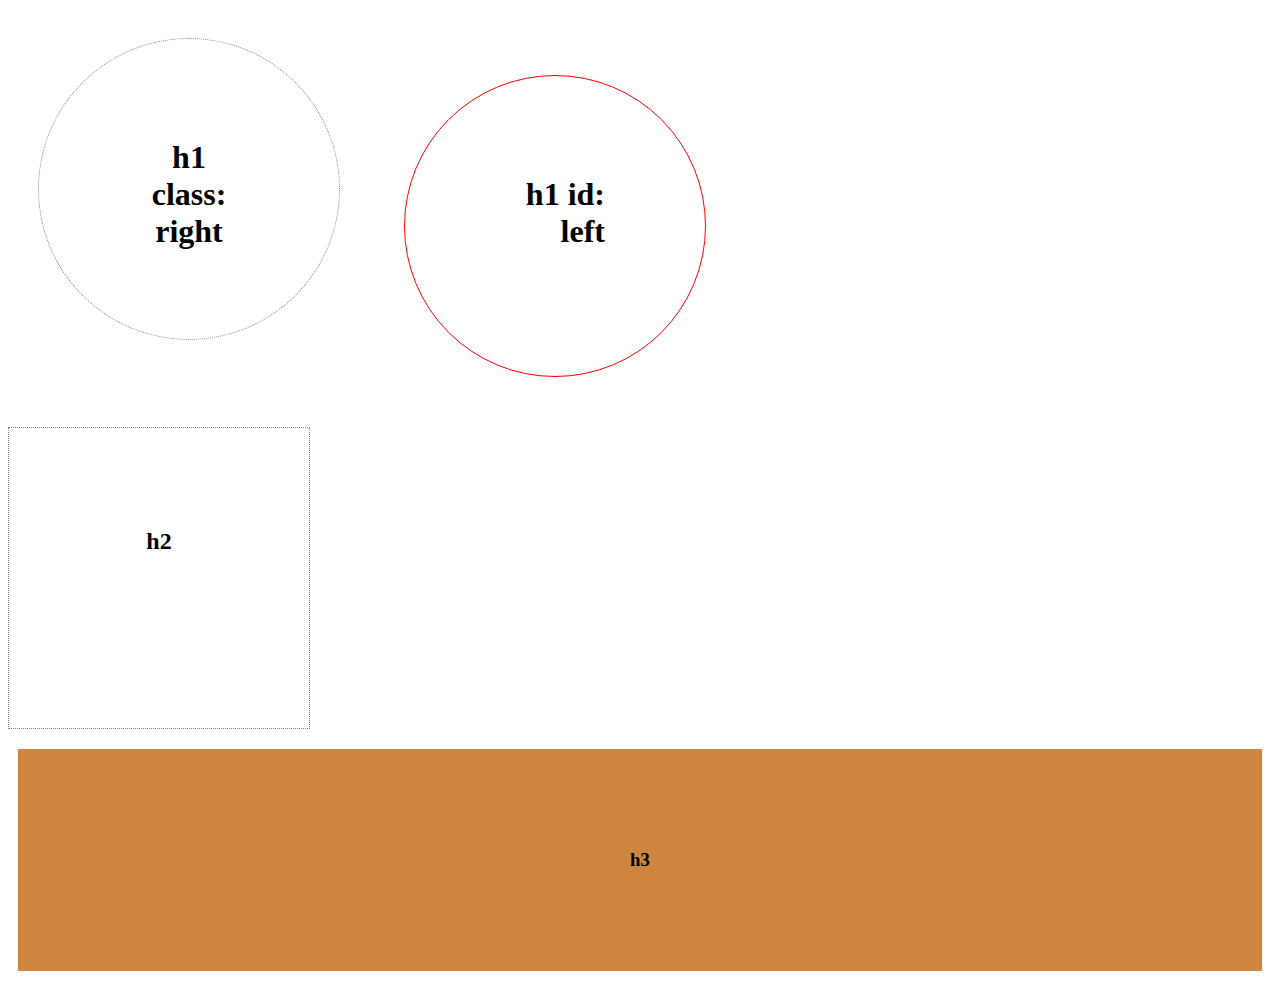
<file: Buoi 1 + 2/index.html>
<!-- <!DOCTYPE html>
<html lang="en">
<head>
    <meta charset="UTF-8">
    <meta http-equiv="X-UA-Compatible" content="IE=edge">
    <meta name="viewport" content="width=device-width, initial-scale=1.0">
    <title>Document</title>
    <link rel="stylesheet" href="./style.css">
    
</head>
<body>
    <a href="https://www.w3schools.com/tags/default.asp"target="_blank">
        <img src="[data-uri]" alt="HTML CSS">
    </a>
    <div>
        <h1 class="name">
            <img src="https://encrypted-tbn0.gstatic.com/images?q=tbn:ANd9GcQE_jYmZqXbxrMGbvqLbw1KnoK8KTaacZWGVw&usqp=CAU" alt="Error">
            </h1>
        <p>
            <a href="https://www.w3schools.com/css/css_background.asp">w3sschool</a>
        </p>
    </div>
</body>
</html> -->

<!-- Buoi 2 -->

<!DOCTYPE html>
<html lang="en">
<head>
    <meta charset="UTF-8">
    <meta http-equiv="X-UA-Compatible" content="IE=edge">
    <meta name="viewport" content="width=device-width, initial-scale=1.0">
    <title>Document</title>
    <link rel="stylesheet" href="style.css">
</head>
<body>
    <h1 class="right">
        h1 class: right
    </h1>
    <h1 id="left">
        h1 id: left
    </h1>
    <h2 class="right">
        h2
    </h2>
    <h3>
        h3
    </h3>
</body>
</html>
</file>
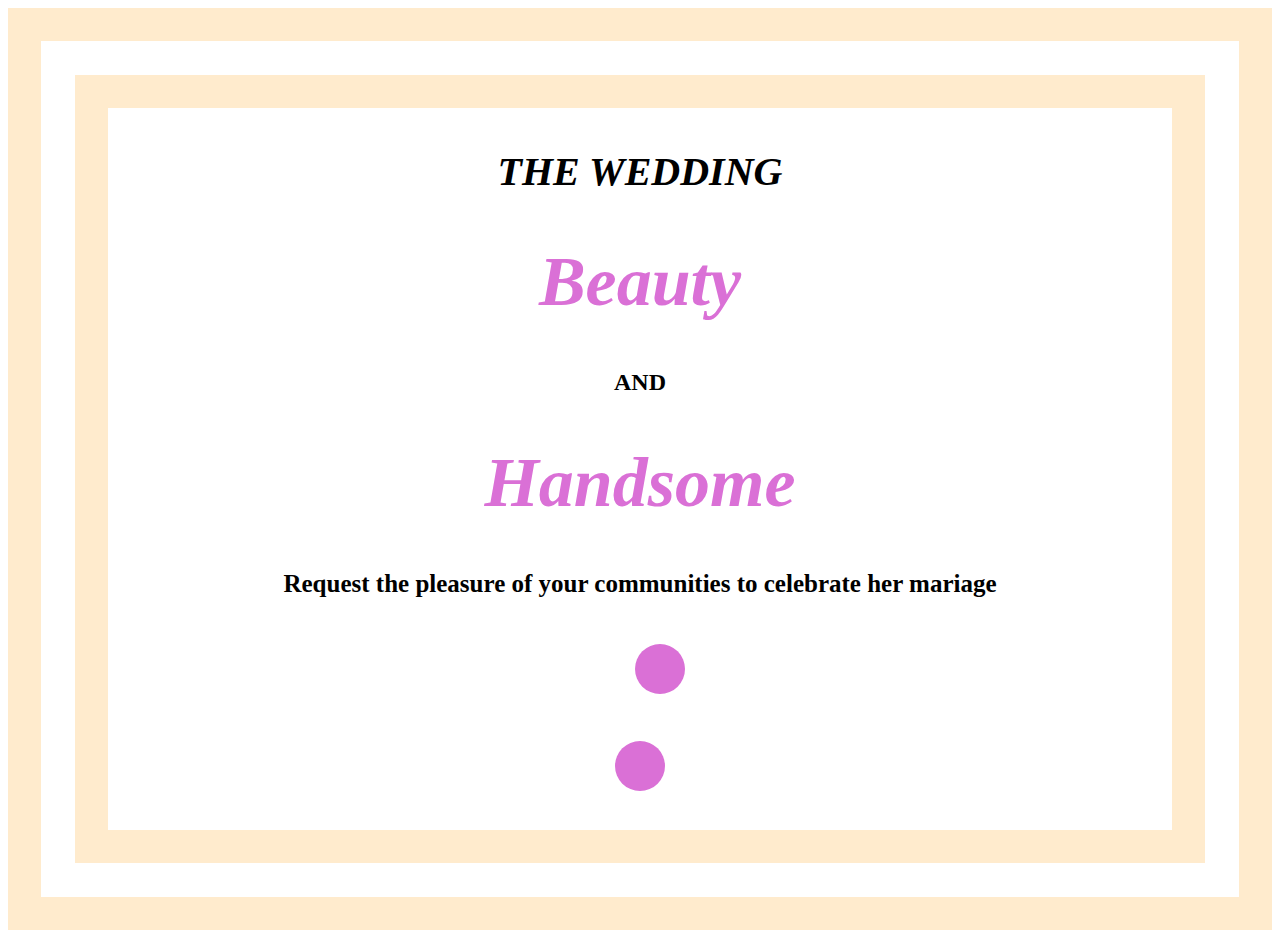
<file: Buoi 1 + 2/btvn_buoi_1.html>
<!DOCTYPE html>
<html lang="en">
<head>
    <meta charset="UTF-8">
    <meta http-equiv="X-UA-Compatible" content="IE=edge">
    <meta name="viewport" content="width=device-width, initial-scale=1.0">
    <title>Document</title>
    <link rel="stylesheet" href="style_btvn_buoi_1.css">
</head>
<body>
<div class="container">
    <h3>
        THE WEDDING
    </h3>
    <h1>
        Beauty
    </h1>
    <h2>
        AND
    </h2>
    <h1>
        Handsome
    </h1>
    <h4>
        Request the pleasure of your communities to celebrate her mariage
    </h4>
    <h5>
        AUGS
        <p>
            <div class="text">30</div>  
        </p>
    </h5>
</div>
</body>
</html>
</file>
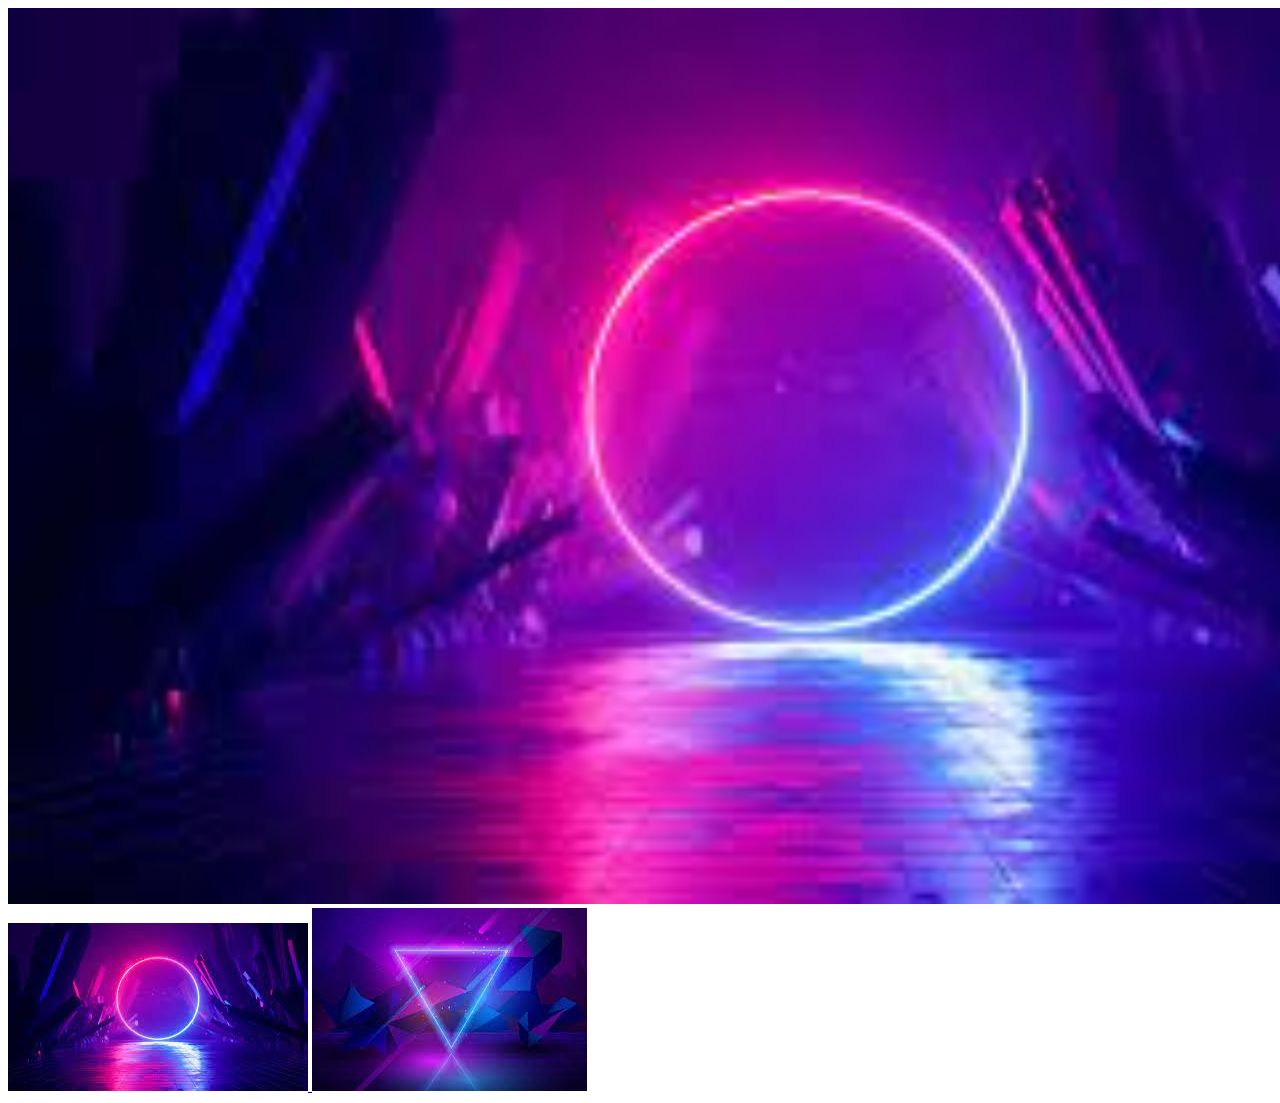
<file: Buoi 3/buoi3.html>
<!DOCTYPE html>
<html lang="en">
<head>
    <meta charset="UTF-8">
    <meta http-equiv="X-UA-Compatible" content="IE=edge">
    <meta name="viewport" content="width=device-width, initial-scale=1.0">
    <title>Document</title>
    
</head>
<body>
    <a href="https://www.youtube.com/watch?v=7YNpr9wsGt0" target="_blank">
        <img src="./download.jpg" alt="Error" width="1600px" lenght="900px">
        <img src="../Buoi 3/download.jpg" alt="Error">
        <img src="[data-uri]">
    </a>
</body>
</html>

<!-- chấm(.) là vị trí hiện tại chúng ta đang ở -->
<!-- 2 dấu chấm (..) là để đi ra thư mục bên ngoài -->
<!-- để mở được link ảnh phải cho vào thẻ a -->
</file>
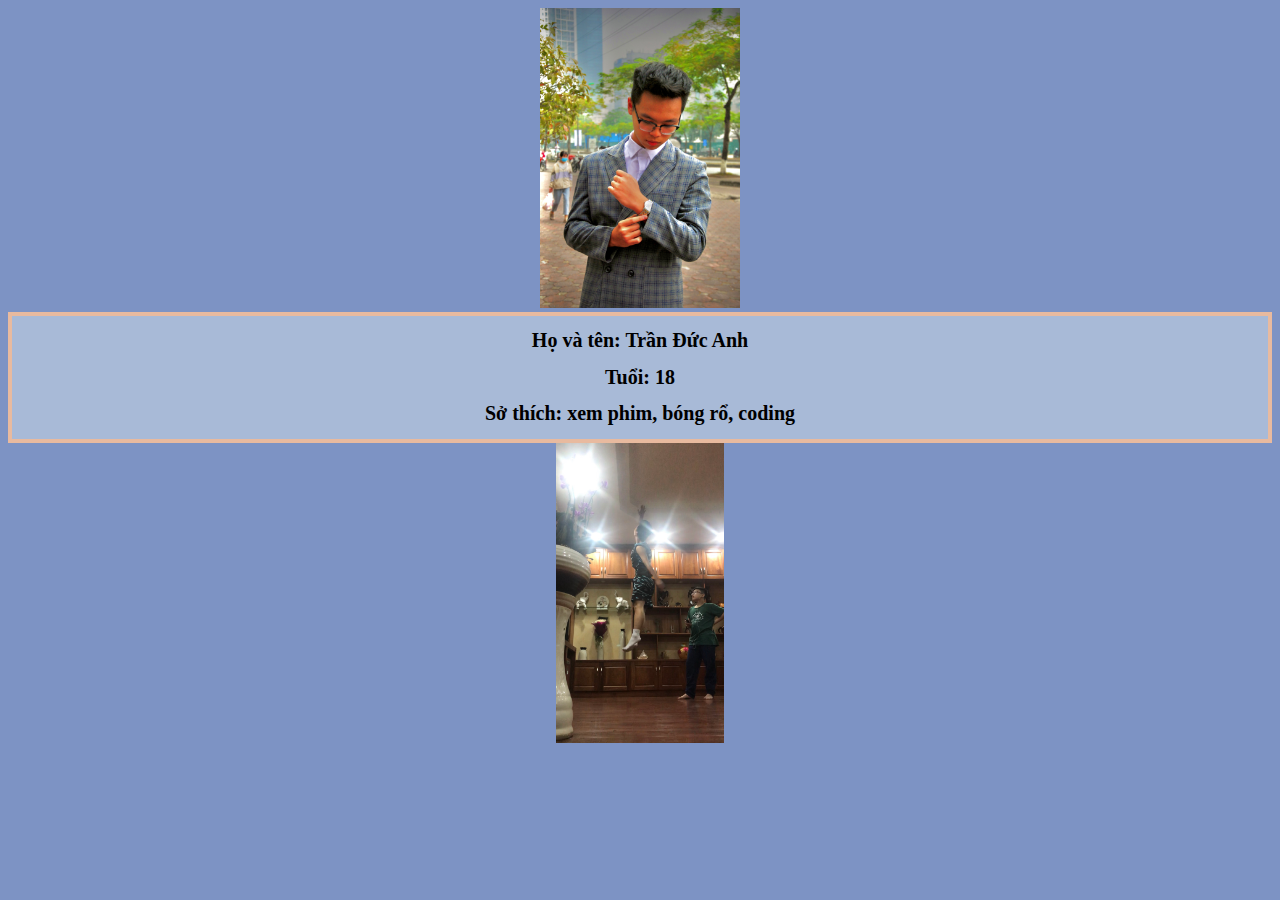
<file: Buoi 3/homework.html>
<!DOCTYPE html>
<html lang="en">

<head>
    <meta charset="UTF-8">
    <meta http-equiv="X-UA-Compatible" content="IE=edge">
    <meta name="viewport" content="width=device-width, initial-scale=1.0">
    <title>Document</title>
    <link rel="stylesheet" href="./homework.css">
</head>

<body>
    <div class="intro">
        <a>
            <img src="./DSC_8074.jpeg" alt="Error">
        </a>
    </div>
        <div class="info">
            <h1 class="name">Họ và tên: Trần Đức Anh</h1>
            <h1 class="age">Tuổi: 18</h1>
            <h1 class="hobby">Sở thích: xem phim, bóng rổ, coding</h1>
        </div>
    <div class="social_network">
        <a id="link" href="https://www.facebook.com/batran69kuteo/" target="_blank">
            <img src="./F6B545CB-99E9-4A86-BFE1-1B6EB0788502.jpeg" alt="Error">
        </a>
    </div>
</body>
</html>
</file>
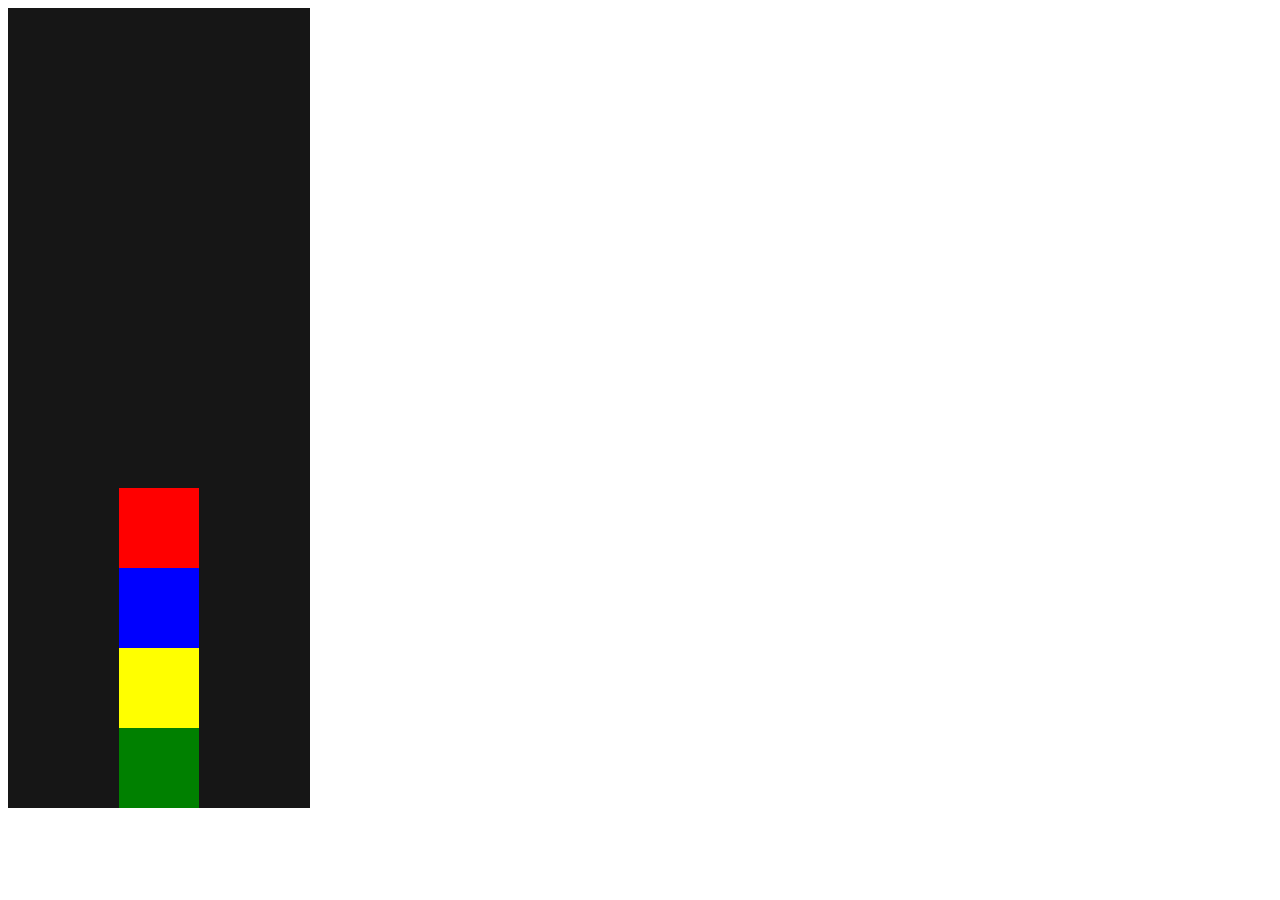
<file: Buoi 4/buoi4.html>
<!DOCTYPE html>
<html lang="en">

<head>
    <meta charset="UTF-8">
    <meta http-equiv="X-UA-Compatible" content="IE=edge">
    <meta name="viewport" content="width=device-width, initial-scale=1.0">
    <link rel="stylesheet" href="./buoi4.css">
    <title>Document</title>
</head>

<body>
    <div id="cha">
        <div class="con red"></div>
        <div class="con blue"></div>
        <div class="con yellow"></div>
        <div class="con green"></div>
    </div>
</body>

</html>
</file>
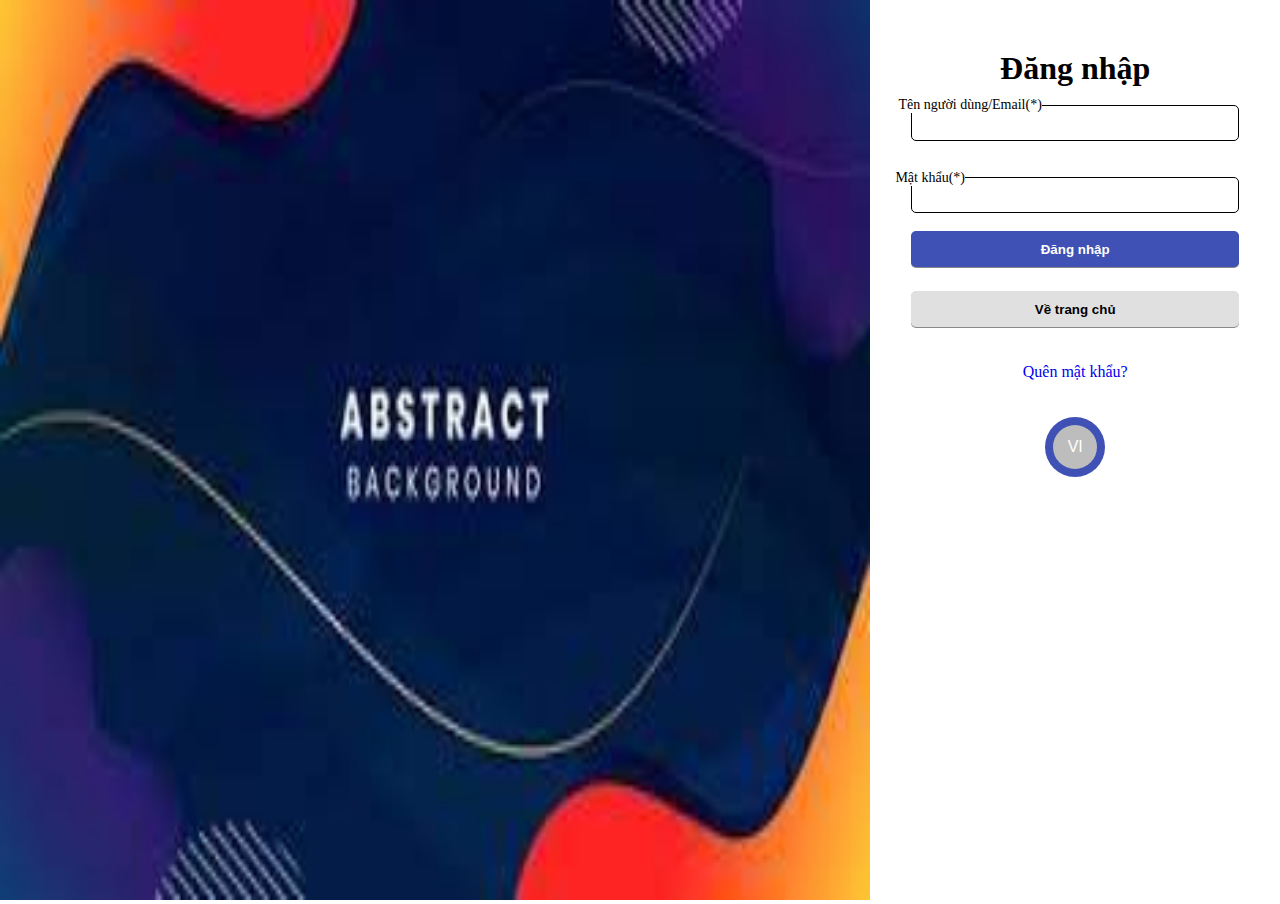
<file: Buoi5/buoi5.html>
<!-- ex1: -->
<!-- <!DOCTYPE html>
<html lang="en">
<head>
    <meta charset="UTF-8">
    <meta http-equiv="X-UA-Compatible" content="IE=edge">
    <meta name="viewport" content="width=device-width, initial-scale=1.0">
    <title>Document</title>
    <link rel="stylesheet" href="buoi5.css">
</head>
<body>
    <div class="container">
        <div class="block-1">
            <div class="child-1">Hello</div>
        </div>
        <div class="block-2"></div>
    </div>
</body>
</html> -->

<!-- ex2: -->
<!DOCTYPE html>
<html lang="en">
<head>
    <meta charset="UTF-8">
    <meta http-equiv="X-UA-Compatible" content="IE=edge">
    <meta name="viewport" content="width=device-width, initial-scale=1.0">

    <link rel="stylesheet" href="buoi5.css">
    <title>Document</title>
</head>
<body>
    <!-- Phân biệt margin và padding -->
    <div class="container">
        <div class="left">
            <img src="[data-uri]" alt="">
        </div>
        <div class="right">
            <div class="right-container">
                <h1>Đăng nhập</h1>
                <form action="">
                    <label class="email-label">Tên người dùng/Email(*)</label><br>
                    <input type="text"><br>
                    <label class="password-label">Mật khẩu(*)</label><br>
                    <input type="password"><br>
                    <button style="margin-bottom: 24px;background-color: #3f51b5;color: white;" class="signin">Đăng nhập</button>
                    <button style="background-color: #e0e0e0;" class="return">Về trang chủ</button>
                    <a href="#" style="margin-top: 36px;">Quên mật khẩu?</a>
                    <div class="circle-contain">
                        <div class="circle-small">
                            VI
                        </div>
                    </div>
                </form>
            </div>
        </div>
    </div>

</body>
</html>
</file>
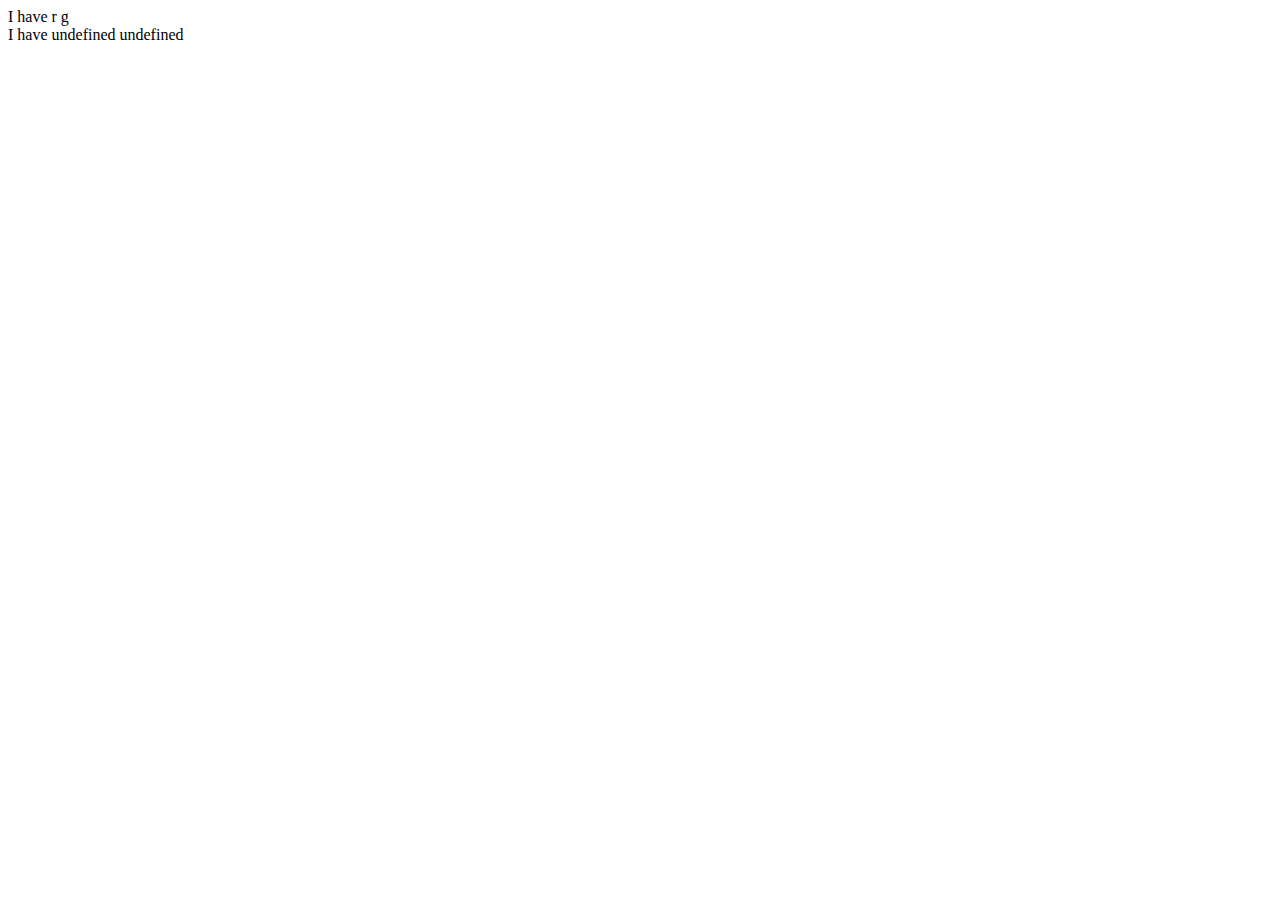
<file: Buoi5/homework.html>
<!DOCTYPE html>
<html lang="en">
<head>
    <meta charset="UTF-8">
    <meta http-equiv="X-UA-Compatible" content="IE=edge">
    <meta name="viewport" content="width=device-width, initial-scale=1.0">
    <title>Document</title>
</head>
<body>
    <script>
        var fruit_bucket = ["grape", 15];
        console.log(fruit_bucket);
        for ( var item of fruit_bucket)
        {
            document.writeln(`I have ${item[1]} ${item[0]}<br>`)
        }
        
    </script>
</body>
</html>
</file>
<file: Buoi 1 + 2/style.css>
h1 {
    border: 1px solid red;
    padding: 100px 100px 100px 100px;
    margin: 30px;
    text-align: center;
    display: inline-block;
    width: 100px;
    height: 100px;
    font-size: 20;
    border-radius: 50%;
}
#left
{
    text-align: right;
}
.right
{
    border: 1px dotted grey;
}
h2
{
    text-align: center;
    transition: cubic-bezier(0.075, 0.82, 0.165, 1);
    padding: 100px 100px 100px 100px;
    border: 10px double violet;
    display: block;
    width: 100px;
    height: 100px;
}
.right
{
    text-decoration-color: initial lightseagreen;
}
h3
{
    margin: 10px;
    display: block;
    padding: 100px 100px 100px 100px;
    text-align: center;
    background-color: peru;
}
/* Bắt buộc phải khai báo kích thước, kiểu, màu của border thì border mới hiển thị */
</file>
<file: Buoi 1 + 2/style_btvn_buoi_1.css>
.container
{
    border: 100px double #FFEBCD;
}
h1
{
    font-style: italic;
    text-align: center;
    color: #DA70D6;
    font-size: 70px;
}
h2
{
    text-align: center;
    font-style: inherit;
}
h3
{
    text-align: center;
    font-style: oblique;
    font-size: 40px;
}
h4
{
    text-align: center;
    font-size: 25px;
}
h5
{
    text-align: center;
    color: white;

}
p
{
    text-align: center;
    display: inline-block;
    width: 50px;
    height: 50px;
    border-radius: 50%;
    background-color: #DA70D6;
}
.text
{
    
}
</file>
<file: Buoi 3/homework.css>
#link
{
    max-height: 160px;
    max-width: 90px;
}
h1.name
{
    text-align: center;
    font-size: 20px;
}
h1.age
{
    text-align: center;
    font-size: 20px;
}
h1.hobby
{
    text-align: center;
    font-size: 20px;
}
.intro
{
    text-align: center;
    
}
.social_network
{
    text-align: center;
    max-block-size: 100px;
}
div.intro a img
{
    height: 300px;
}
div.social_network img
{
    height: 300px;
}
div.info
{
    border: 4px solid #e8ba9f;
    background-color: #a8bad7;
}
body
{
    background-color: #7d93c4;
}
</file>
<file: Buoi 4/buoi4.css>
#cha {
    width: 8cm;
    height: 800px;
    background: rgb(22, 22, 22);
    display: flex;
    flex-direction: column;
    justify-content: flex-end;
    align-items: center;
}
.con {
    width: 80px;
    height: 80px;
}
.red {
    background: red;
}
.blue {
    background: blue;
}
.green {
    background: green;
}
.yellow {
    background: yellow;
}
</file>
<file: Buoi5/buoi5.css>
/* ex1: */
/* html, body
{
    width: 100%;
    height: 100%;
}

.container
{
    display: flex;
    padding-left:  50px;
    padding-top: 175px;
    width: 100%;
    height: 100%;
}

.block-1
{
    background-color: red;
    height: 200px;
    width: 200px;
    justify-content: flex-end;
    align-items: flex-end;
    display: flex;
}

.block-2
{
    width: 200px;
    height: 200px;
    margin-left: 20px;

} */

/* ex2: */
*{
    margin:0;
    padding:0;
    text-decoration: none;
    box-sizing: border-box;
}

html,body{
    width:100%;
    height:100%;
}

.container {
    width: 100%;
    height: 100%;
    display:flex;
}

.left {
    width: 68%;
    height:100%
}

.left img {
    width: 100%;
    height: 100%;
    background-size: contain;
}

.right {
    width:32%;
    height:100%
}
.right-container {
    width: 100%;
    height: 100%;
    display: flex;
    flex-direction: column;
    align-items: center;
    padding-top: 50px;
}

form {
    width: 100%;
    height: 500px;
    display: flex;
    flex-direction: column;
    align-items: center;
}

.email-label {
    position: absolute;
    top: 97px;
    margin-left: -210px;
    background-color: white;
    font-size: 14px;
}
.password-label {
    position: absolute;
    top: 170px;
    margin-left: -290px;
    background-color: white;
    font-size: 14px;

}

input {
    width: 80%;
    height:36px;
    border: 1px solid black;
    border-radius:5px;
}

form button {
    width: 80%;
    height:36px;
    box-shadow: 0px 1px #888888;
    border: none;
    border-radius:5px;
    cursor: pointer;
    font-weight: bold;
}

.circle-contain {
    width: 60px;
    height: 60px;
    background-color:#3f51b5;
    border-radius: 50%;
    display: flex;
    justify-content:center;
    align-items:center;
    margin-top: 36px;
}

.circle-small {
    width: 44px;
    height: 44px;
    border-radius: 50%;
    background-color:#bdbdbd;
    text-align: center;
    line-height: 44px;
    color: white;
    font-family: "Roboto", "Helvetica", "Arial", sans-serif;
}

button:hover {
    box-shadow: 1px 3px #888888;
}
</file>
